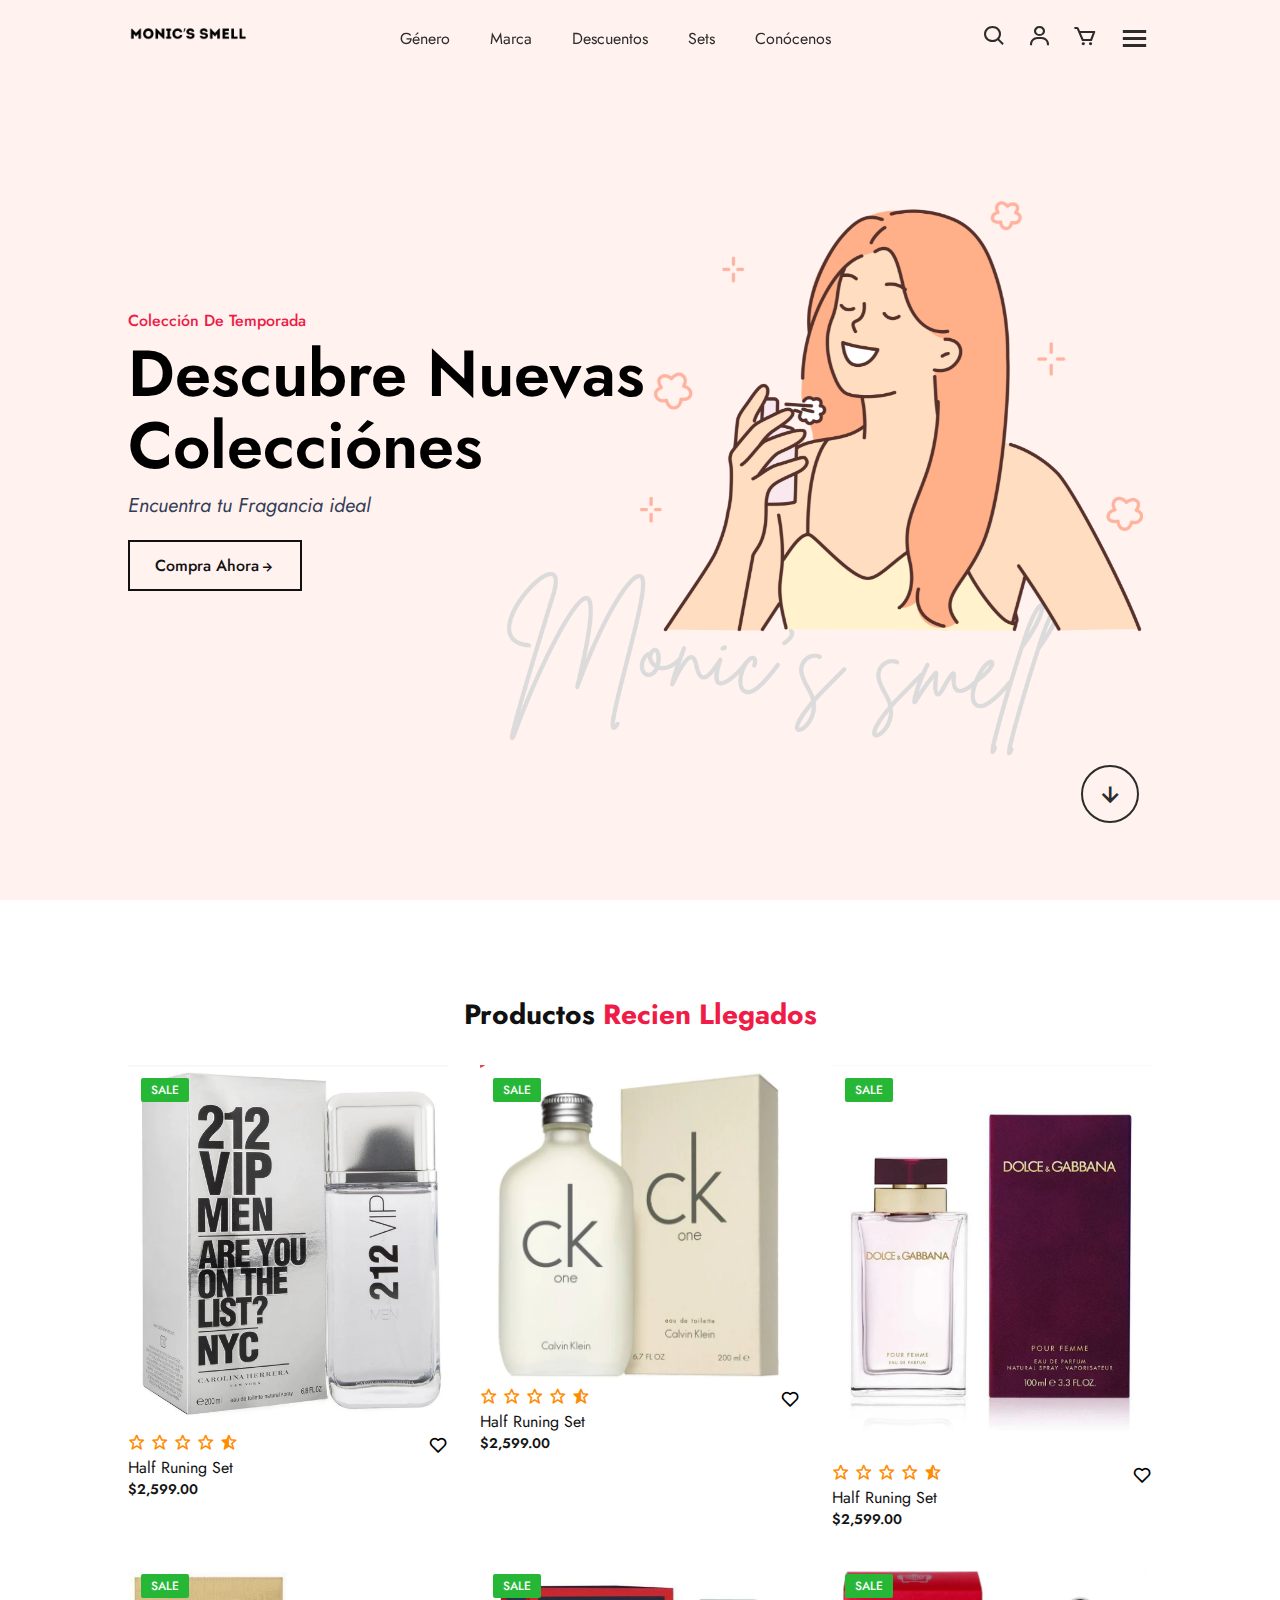
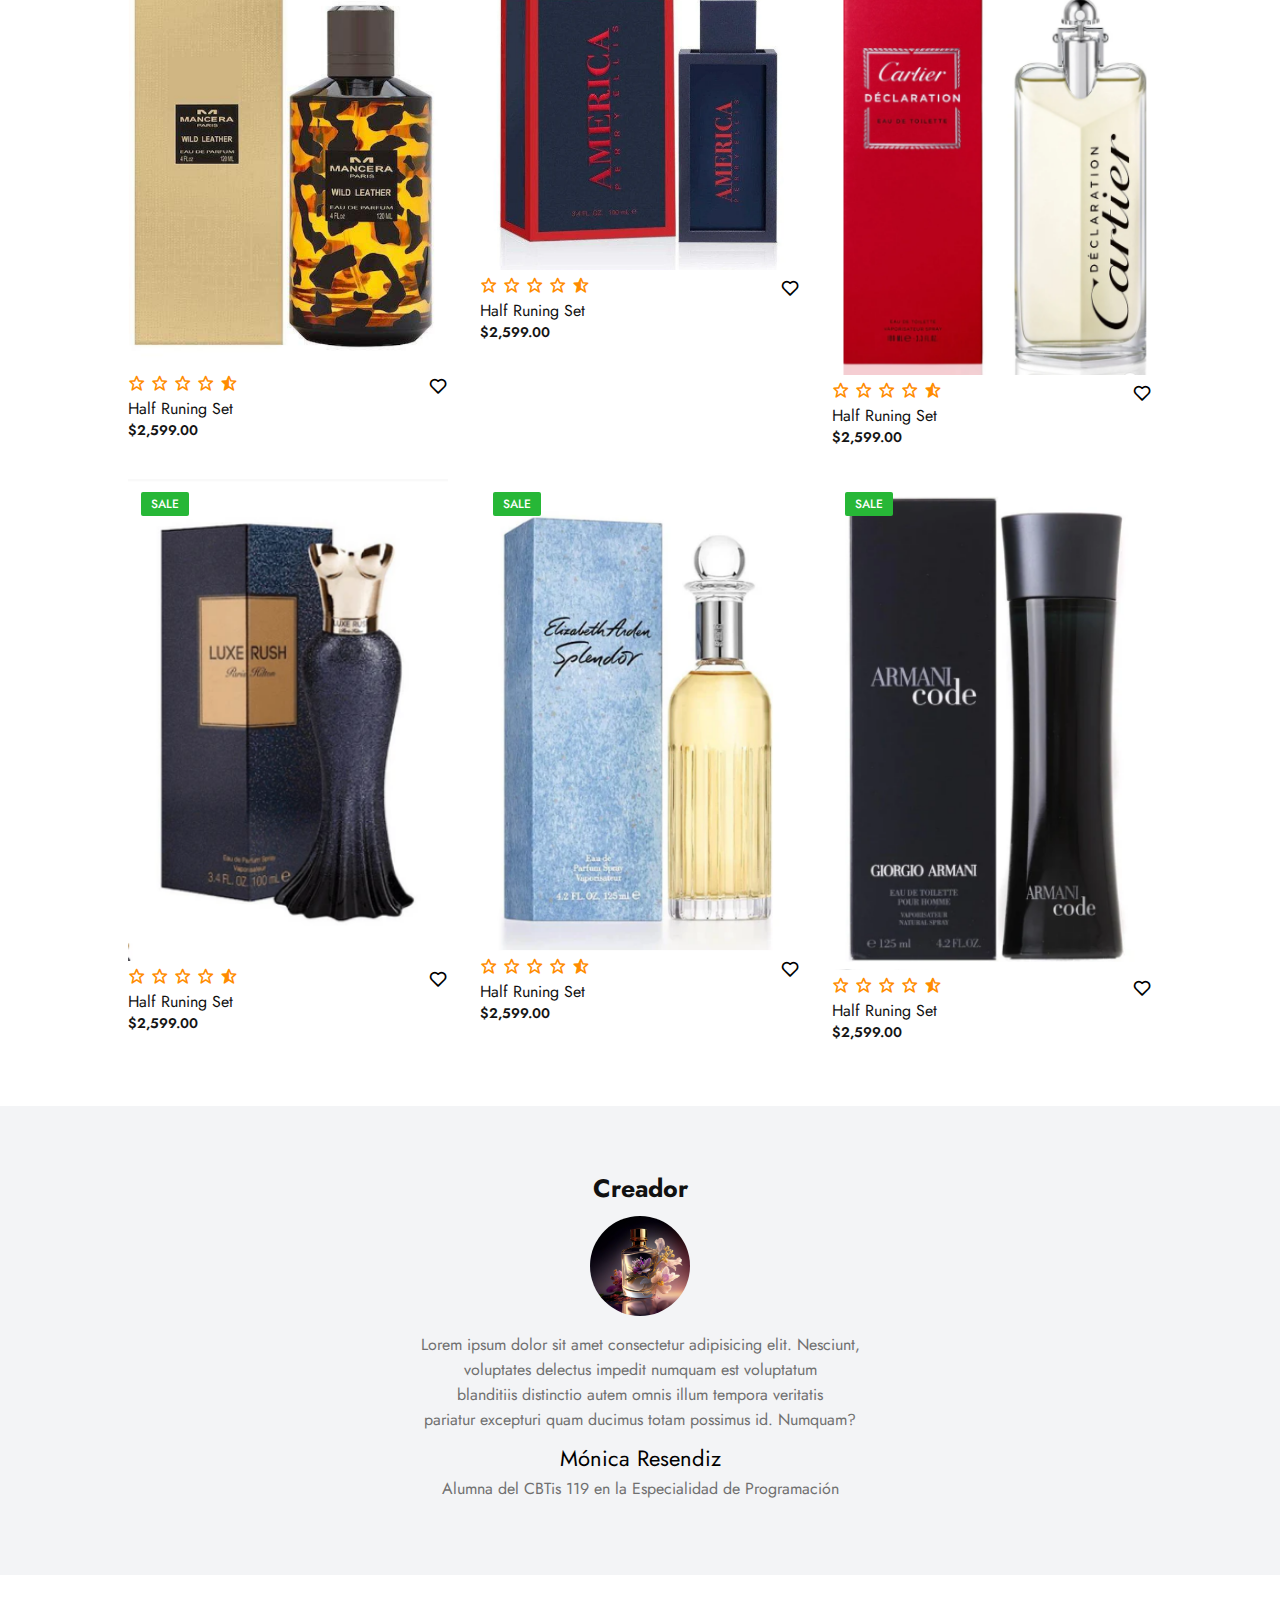
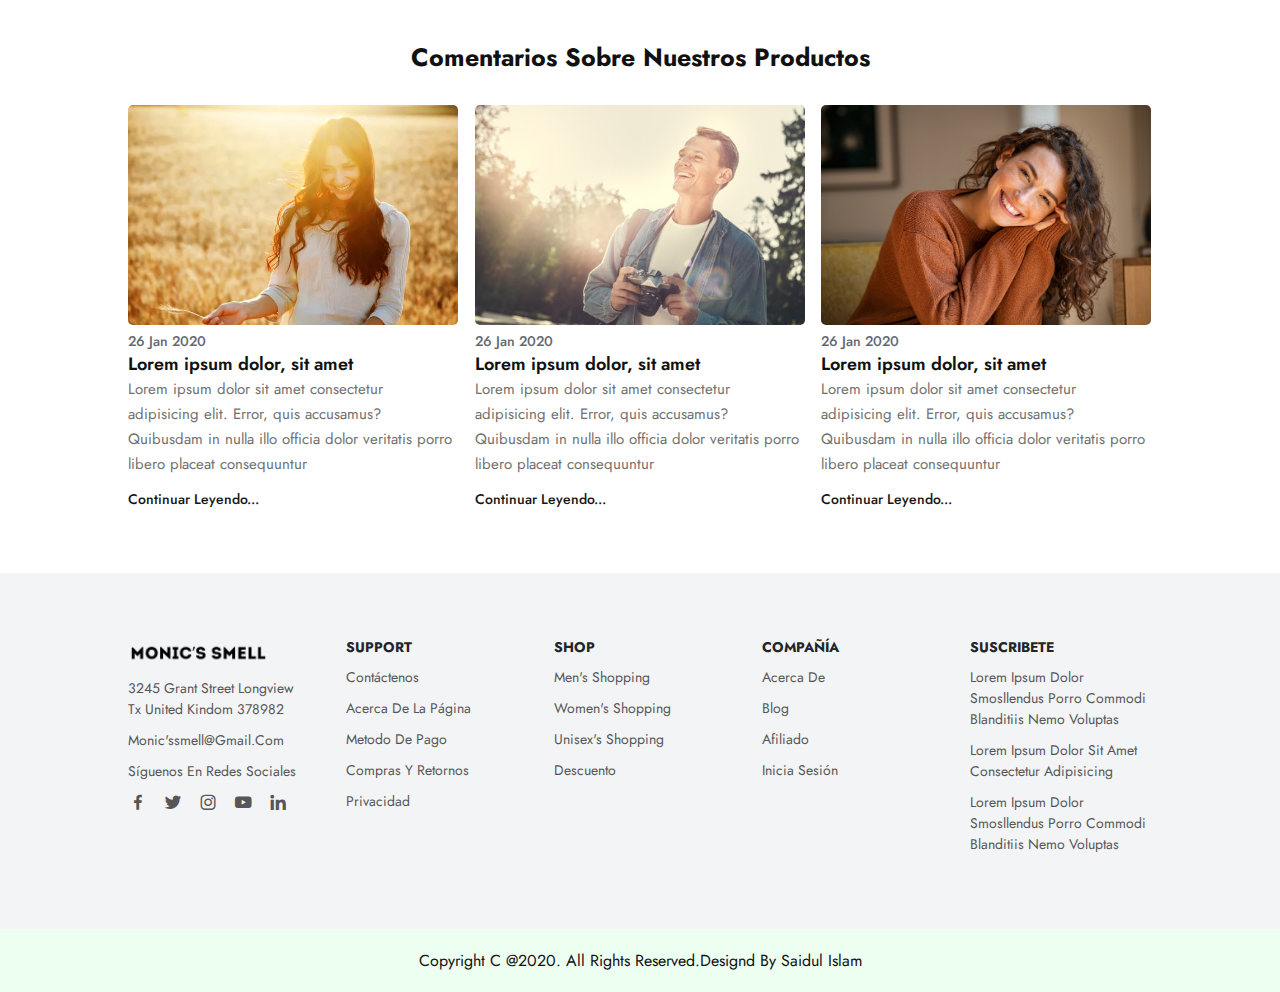
<file: index.html>
<!DOCTYPE html>
<html lang="en">
<head>
    <meta charset="UTF-8">
    <meta http-equiv="X-UA-Compatible" content="IE=edge">
    <meta name="viewport" content="width=device-width, initial-scale=1.0">
    <title>TiendaMónicaResendiz</title>
    <link rel="stylesheet" href="style.css">
    <link rel="preconnect" href="https://fonts.googleapis.com">
    <link rel="preconnect" href="https//fonts.gstatic.com" crossorigin="">
    <link href="https://fonts.googleapis.com/css2?family=Jost:wght@100;200;300;400;500;600;700&display=swap" rel="stylesheet">
    
    <link rel="stylesheet" href="https://cdnjs.cloudflare.com/ajax/libs/font-awesome/6.2.1/css/all.min.css" integrity="sha512-MV7K8+y+gLIBoVD59lQIYicR65iaqukzvf/nwasF0nqhPay5w/9lJmVM2hMDcnK10nMGCdVk+iQrJ7lzPJQd1w==" crossorigin="anonymous" referrerpolicy="no-referrer" />

    <link rel="stylesheet" href="https://unpkg.com/boxicons@latest/css/boxicons.min.css">
</head>
<body>
    
    <header>
        <a href="#" class="logo"><img src="Images/logo2w.png" alt=""></a>

        <ul class="navmenu">
            <li><a href="#">Género</a></li>
            <li><a href="#">Marca</a></li>
            <li><a href="#">Descuentos</a></li>
            <li><a href="#">Sets</a></li>
            <li><a href="#">Conócenos</a></li>
        </ul>

        <div class="nav-icon">
            <a href="#"><i class='bx bx-search'></i></a>
            <a href="fornulario.html"><i class='bx bx-user'></i></a>
            <a href="#"><i class='bx bx-cart'></i></a>

            <div class="bx bx-menu" id="menu-icon"></div>
        </div>
    </header>

    <section class="main-home">
        <div class="main-text">
            <h5>Colección de temporada</h5>
            <h1>Descubre Nuevas<br>Colecciónes</h1>
            <p>Encuentra tu Fragancia ideal</p>

            <a href="#" class="main-btn">Compra ahora<i class=' bx bx-right-arrow-alt'></i></a>
        </div>
        
        <div class="down-arrow">
            <a href="#trending" class="down"><i class='bx bx-down-arrow-alt'></i></a>
        </div>
    </section>
    
    <section class="trending-product" id="trending">
        <div class="center-text">
            <h2>Productos <span> Recien llegados</span></h2>
        </div>

        <div class="products">
            <div class="row">
                <img src="Images/perfume hombre1.png" alt="">
                <div class="product-text">
                    <h5>sale</h5>
                </div>
                <div class="heart-icon">
                    <i class='bx bx-heart'></i>
                </div>
                <div class="ratting">
                    <i class='bx bx-star'></i>
                    <i class='bx bx-star'></i>
                    <i class='bx bx-star'></i>
                    <i class='bx bx-star'></i>
                    <i class='bx bxs-star-half'></i>
                </div>

                <div class="price">
                    <h4>half runing set</h4>
                    <p>$2,599.00</p>
                </div>
            </div>

            <div class="row">
                <img src="Images/perfume hombre3.png" alt="">
                <div class="product-text">
                    <h5>sale</h5>
                </div>
                <div class="heart-icon">
                    <i class='bx bx-heart'></i>
                </div>
                <div class="ratting">
                    <i class='bx bx-star'></i>
                    <i class='bx bx-star'></i>
                    <i class='bx bx-star'></i>
                    <i class='bx bx-star'></i>
                    <i class='bx bxs-star-half'></i>
                </div>

                <div class="price">
                    <h4>half runing set</h4>
                    <p>$2,599.00</p>
                </div>
            </div>

            <div class="row">
                <img src="Images/pm2.png" alt="">
                <div class="product-text">
                    <h5>sale</h5>
                </div>
                <div class="heart-icon">
                    <i class='bx bx-heart'></i>
                </div>
                <div class="ratting">
                    <i class='bx bx-star'></i>
                    <i class='bx bx-star'></i>
                    <i class='bx bx-star'></i>
                    <i class='bx bx-star'></i>
                    <i class='bx bxs-star-half'></i>
                </div>

                <div class="price">
                    <h4>half runing set</h4>
                    <p>$2,599.00</p>
                </div>
            </div>

            <div class="row">
                <img src="Images/p unisex2.png" alt="">
                <div class="product-text">
                    <h5>sale</h5>
                </div>
                <div class="heart-icon">
                    <i class='bx bx-heart'></i>
                </div>
                <div class="ratting">
                    <i class='bx bx-star'></i>
                    <i class='bx bx-star'></i>
                    <i class='bx bx-star'></i>
                    <i class='bx bx-star'></i>
                    <i class='bx bxs-star-half'></i>
                </div>

                <div class="price">
                    <h4>half runing set</h4>
                    <p>$2,599.00</p>
                </div>
            </div>

            <div class="row">
                <img src="Images/p unisex3.png" alt="">
                <div class="product-text">
                    <h5>sale</h5>
                </div>
                <div class="heart-icon">
                    <i class='bx bx-heart'></i>
                </div>
                <div class="ratting">
                    <i class='bx bx-star'></i>
                    <i class='bx bx-star'></i>
                    <i class='bx bx-star'></i>
                    <i class='bx bx-star'></i>
                    <i class='bx bxs-star-half'></i>
                </div>

                <div class="price">
                    <h4>half runing set</h4>
                    <p>$2,599.00</p>
                </div>
            </div>

            <div class="row">
                <img src="Images/p unisex4.png" alt="">
                <div class="product-text">
                    <h5>sale</h5>
                </div>
                <div class="heart-icon">
                    <i class='bx bx-heart'></i>
                </div>
                <div class="ratting">
                    <i class='bx bx-star'></i>
                    <i class='bx bx-star'></i>
                    <i class='bx bx-star'></i>
                    <i class='bx bx-star'></i>
                    <i class='bx bxs-star-half'></i>
                </div>

                <div class="price">
                    <h4>half runing set</h4>
                    <p>$2,599.00</p>
                </div>
            </div>

            <div class="row">
                <img src="Images/pm3.png" alt="">
                <div class="product-text">
                    <h5>sale</h5>
                </div>
                <div class="heart-icon">
                    <i class='bx bx-heart'></i>
                </div>
                <div class="ratting">
                    <i class='bx bx-star'></i>
                    <i class='bx bx-star'></i>
                    <i class='bx bx-star'></i>
                    <i class='bx bx-star'></i>
                    <i class='bx bxs-star-half'></i>
                </div>

                <div class="price">
                    <h4>half runing set</h4>
                    <p>$2,599.00</p>
                </div>
            </div>

            <div class="row">
                <img src="Images/pm4.png" alt="">
                <div class="product-text">
                    <h5>sale</h5>
                </div>
                <div class="heart-icon">
                    <i class='bx bx-heart'></i>
                </div>
                <div class="ratting">
                    <i class='bx bx-star'></i>
                    <i class='bx bx-star'></i>
                    <i class='bx bx-star'></i>
                    <i class='bx bx-star'></i>
                    <i class='bx bxs-star-half'></i>
                </div>

                <div class="price">
                    <h4>half runing set</h4>
                    <p>$2,599.00</p>
                </div>
            </div>

            <div class="row">
                <img src="Images/ph2.png" alt="">
                <div class="product-text">
                    <h5>sale</h5>
                </div>
                <div class="heart-icon">
                    <i class='bx bx-heart'></i>
                </div>
                <div class="ratting">
                    <i class='bx bx-star'></i>
                    <i class='bx bx-star'></i>
                    <i class='bx bx-star'></i>
                    <i class='bx bx-star'></i>
                    <i class='bx bxs-star-half'></i>
                </div>

                <div class="price">
                    <h4>half runing set</h4>
                    <p>$2,599.00</p>
                </div>
            </div>

        </div>

    </section>

    <section class="client-reviews">
        <div class="reviews">
            <h3>Creador</h3>
            <img src="Images/perfume principal.png" alt="">
            <p>Lorem ipsum dolor sit amet consectetur adipisicing elit. Nesciunt, <br> 
                voluptates delectus impedit numquam est voluptatum  <br>
                blanditiis distinctio autem omnis illum tempora veritatis <br>
                pariatur excepturi quam ducimus totam possimus id. Numquam?
            </p>
            <h2>Mónica Resendiz</h2>
            <p>Alumna del CBTis 119 en la Especialidad de Programación</p>
        </div>
    </section>

    <section class="Update-news">
        <div class="up-center-text">
            <h2>Comentarios sobre nuestros Productos</h2>
        </div>

        <div class="update-cart">
            <div class="cart">
                <img src="Images/comentario2.jpg" alt="">
                <h5>26 jan 2020</h5>
                <h4>Lorem ipsum dolor, sit amet</h4>
                <p>Lorem ipsum dolor sit amet consectetur adipisicing elit. 
                    Error, quis accusamus? Quibusdam in nulla illo officia dolor 
                    veritatis porro libero placeat consequuntur
                </p>
                
                <h6>Continuar Leyendo...</h6>
            </div>

            <div class="cart">
                <img src="Images/c3.jpg" alt="">
                <h5>26 jan 2020</h5>
                <h4>Lorem ipsum dolor, sit amet</h4>
                <p>Lorem ipsum dolor sit amet consectetur adipisicing elit. 
                    Error, quis accusamus? Quibusdam in nulla illo officia dolor
                    veritatis porro libero placeat consequuntur
                </p>
                
                <h6>Continuar Leyendo...</h6>
            </div>

            <div class="cart">
                <img src="Images/comentario.jpg" alt="">
                <h5>26 jan 2020</h5>
                <h4>Lorem ipsum dolor, sit amet</h4>
                <p>Lorem ipsum dolor sit amet consectetur adipisicing elit. 
                    Error, quis accusamus? Quibusdam in nulla illo officia dolor 
                    veritatis porro libero placeat consequuntur
                </p>
                
                <h6>Continuar Leyendo...</h6>
            </div>
            
        </div>
    </section>

    <section class="contact"> 
        <div class="contact-info">
            <div class="first-info">
                <img src="Images/logo2w.png" alt="">

                <p>3245 Grant street longview <br> Tx united kindom 378982</p>
                <p>monic'ssmell@gmail.com</p>
                <p>Síguenos en Redes Sociales</p>

                <div class="social-icon">
                    <a href="#"><i class='bx bxl-facebook'></i></a>
                    <a href="#"><i class='bx bxl-twitter'></i></a>
                    <a href="#"><i class='bx bxl-instagram'></i></a>
                    <a href="#"><i class='bx bxl-youtube'></i></a>
                    <a href="#"><i class='bx bxl-linkedin'></i></a>
                </div>
            </div>

            <div class="second-info">
                <h4>Support</h4>
                <p>Contáctenos</p>
                <p>Acerca de la página</p>
                <p>Metodo de Pago</p>
                <p>Compras y retornos</p>
                <p>Privacidad</p>
            </div>

            <div class="third-info">
                <h4>Shop</h4>
                <p>men's shopping</p>
                <p>women's shopping</p>
                <p>Unisex's shopping</p>
                <p>Descuento</p>
            </div>

            <div class="fourth-info">
                <h4>COMPAÑÍA</h4>
                <p>Acerca de</p>
                <p>Blog</p>
                <p>Afiliado</p>
                <p>Inicia Sesión</p>
            </div>

            <div class="five">
                <h4>Suscribete</h4>
                <p>Lorem ipsum dolor smosllendus porro commodi blanditiis nemo voluptas</p>
                <p>Lorem ipsum dolor sit amet consectetur adipisicing</p>
                <p>Lorem ipsum dolor smosllendus porro commodi blanditiis nemo voluptas</p>
            </div>
        </div>    

    </section>

    <div class="end-text">
        <p>Copyright c @2020. All rights reserved.designd by saidul Islam</p>
    </div>


    <script src="java.js"></script>

</body>
</html>
</file>
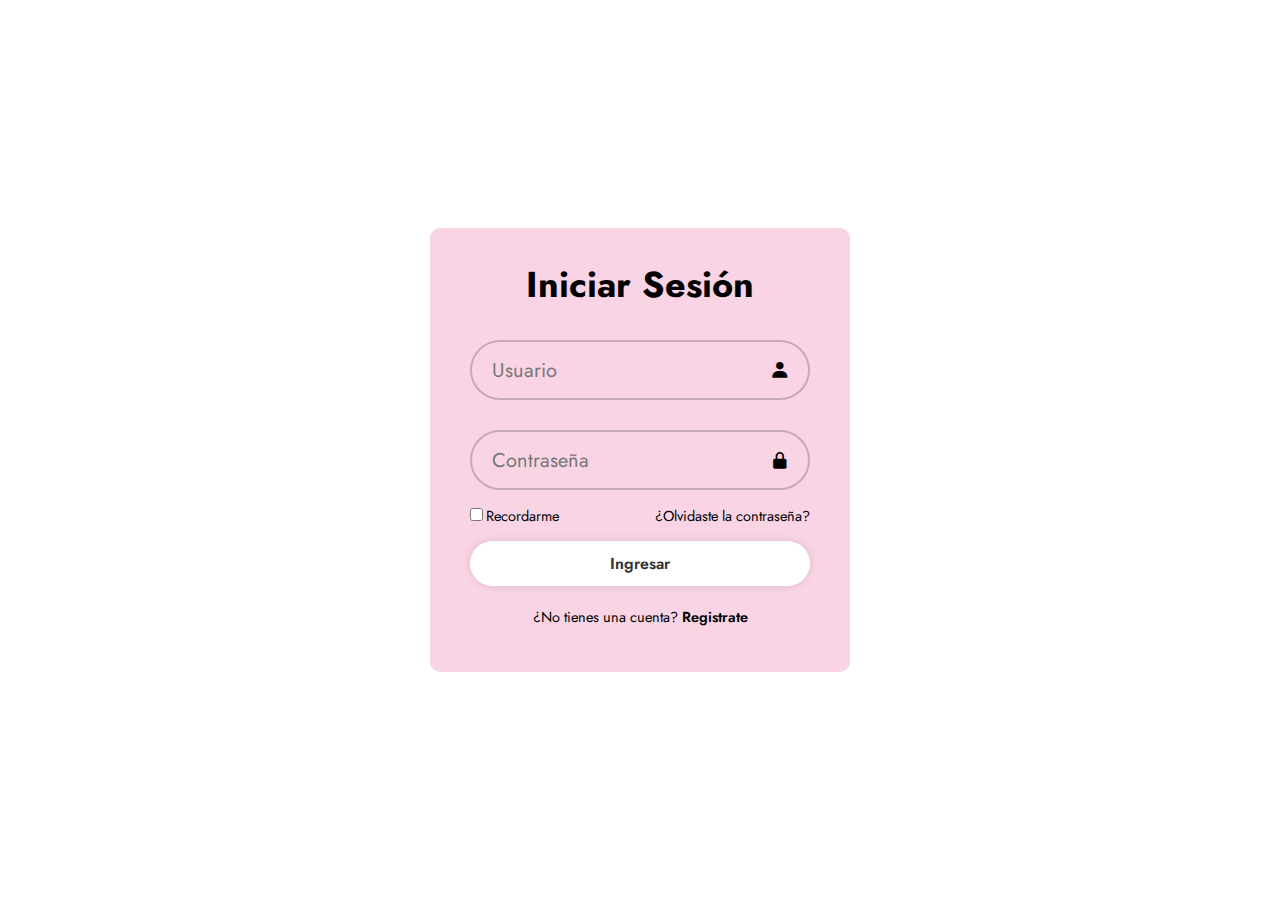
<file: fornulario.html>
<!DOCTYPE html>
<html lang="en">
<head>
    <meta charset="UTF-8">
    <meta http-equiv="X-UA-Compatible" content="IE=edge">
    <meta name="viewport" content="width=device-width, initial-scale=1.0">
    <title>Perfil</title>
    <link rel="stylesheet" href="stylefor.css">
    <link href='https://unpkg.com/boxicons@2.1.4/css/boxicons.min.css' rel='stylesheet'>
</head>
<body>
    <div class="wrapper">
        <form action="">
            <h1>Iniciar Sesión</h1>
            <div class="input-box">
                <input type="text" placeholder="Usuario" required>
                <i class='bx bxs-user'></i>
            </div>
            <div class="input-box">
                <input type="password" placeholder="Contraseña" required>
                <i class='bx bxs-lock-alt'></i>
            </div>

            <div class="remember-forgot">
                <label><input type="checkbox">Recordarme</label>
                <a href="#">¿Olvidaste la contraseña?</a>
            </div>

            <button type="submit" class="btn">Ingresar</button>

            <div class="register-link">
                <p>¿No tienes una cuenta? <a href="#">Registrate</a></p>
            </div>
        </form>
    </div>
</body>
</html>
</file>
<file: style.css>
*{
    margin: 0;
    padding: 0;
    box-sizing: border-box;
    scroll-behavior: smooth;
    font-family: 'Jost', sans-serif;
    list-style: none;
    text-decoration: none;
}
header{
    position: fixed;
    width: 100%;
    top: 0;
    right: 0;
    z-index: 1000;
    display: flex;
    align-items: center;
    justify-content: space-between;
    padding: 20px 10%;
}
.logo img{
    max-width: 120px;
    height: auto;
}
.navmenu{
    display: flex;
}
.navmenu a{
    color: #2c2c2c;
    font-size: 16px;
    text-transform: capitalize;
    padding: 10px 20px;
    font-weight: 400;
    transition: all .42s ease;
}
.navmenu a:hover{
    color: #EE1C47;
}
.nav-icon{
    display: flex;
    align-items: center;
}
.nav-icon i{
    margin-right: 20px;
    color: #2c2c2c;
    font-size: 25px;
    font-weight: 400;
    transition: all .42s ease;
}
.nav-icon i:hover{
    transform: scale(1.1);
    color: #EE1C47;
}
#menu-icon{
    font-size: 35px;
    color: #2c2c2c;
    z-index: 10001;
    cursor: pointer;
}
section{
    padding: 5% 10%;
}
.main-home{
    width: 100%;
    height: 100vh;
    background-image: url(Images/Bannerosa.png);
    background-position: center;
    background-size: cover;
    display: grid;
    grid-template-columns: repeat(1, 1fr);
    align-items: center;
}
.main-text h5{
    color: #EE1C47;
    font-size: 16px;
    text-transform: capitalize;
    font-weight: 500;
}
.main-text h1{
    color: #000;
    font-size: 65px;
    text-transform: capitalize;
    line-height: 1.1;
    font-weight: 600;
    margin: 6px 0 10px;
}
.main-text p{
    color: #333c56;
    font-size: 20px;
    font-style: italic;
    margin-bottom: 20px;
}
.main-btn{
    display: inline-block;
    color: #111;
    font-size: 16px;
    font-weight: 500;
    text-transform: capitalize;
    border: 2px solid #111;
    padding: 12px 25px;
    transition: all .42s ease;
}
.main-btn:hover{
    background-color: #000;
    color: #fff;
}
.main-btn i{
    vertical-align: middle;
}
.down-arrow{
    position: absolute;
    top: 85%;
    right: 11%;
}
.down i{
    font-size: 30px;
    color: #2c2c2c;
    border: 2px solid #2c2c2c;
    border-radius: 50px;
    padding: 12px 12px;
}
.down i:hover{
    background-color: #2c2c2c;
    color: #fff;
    transition: all .42s ease;
}
header.sticky{
    background: #fff;
    padding: 20px 10%;
    box-shadow: 0px 0px 10px rgb(0 0 0 / 10%);
}

.center-text h2{
    color: #111;
    font-size: 28px;
    text-transform: capitalize;
    text-align: center;
    margin: 30px;
}
.center-text span{
    color: #EE1C47;
}
.products{
    display: grid;
    grid-template-columns: repeat(auto-fit, minmax(260px, auto));
    gap: 2rem;
}
.row{
    position: relative;
    transition: all .40s;
}
.row img{
    width: 100%;
    height: auto;
    transition: all .40s;
}
.row img:hover{
    transform: scale(0.9);
}
.product-text h5{
    position: absolute;
    top: 13px;
    left: 13px;
    color: #fff;
    font-size: 12px;
    font-weight: 500;
    text-transform: uppercase;
    background-color: #27b737;
    padding: 3px 10px;
    border-radius: 2px;
}
.heart-icon{
    position: absolute;
    right: 0;
    font-size: 20px;
}
.heart-icon:hover{
    color: #EE1C47;
}
.ratting i{
    color: #FF8C00;
    font-size: 18px;
}
.price h4{
    color: #111;
    font-size: 16px;
    text-transform: capitalize;
    font-weight: 400;
}
.price p{
    color: #151515;
    font-size: 14px;
    font-weight: 600;
}
.client-reviews{
    background-color: #F3F4F6;
}
.reviews{
    text-align: center;
}
.reviews h3{
    color: #111;
    font-size: 25px;
    text-transform: capitalize;
    text-align: center;
    font-weight: 700;
}
.reviews img{
    width: 100px;
    height: auto;
    border-radius: 50px;
    margin: 10px 0;
}
.reviews p{
    color: #707070;
    font-size: 16px;
    font-weight: 400;
    line-height: 25px;
    margin-bottom: 10px;
}
.reviews h2{
    font-size: 22px;
    color:#000;
    font-weight: 400;
    text-transform: capitalize;
    margin-bottom: 2px;
}

.up-center-text h2{
    text-align: center;
    color: #111;
    font-size: 25px;
    text-transform: capitalize;
    font-weight: 700;
    margin-bottom: 30px;
}
.cart img{
    width: 330px;
    height: auto;
    border-radius: 5px;
}
.update-cart{
    display: grid;
    grid-template-columns: repeat(auto-fit, minmax(330px, auto));
    gap: 1rem;
}
.cart h5{
    color: #636872;
    font-size: 14px;
    text-transform: capitalize;
    font-weight: 500;
}
.cart h4{
    color: #111;
    font-size: 18px;
    font-weight: 600;
}
.cart p{
    color: #707070;
    font-size: 15px;
    max-width: 330px;
    line-height: 25px;
    margin-bottom: 12px;
}
.cart h6{
    color: #151515;
    font-size: 14px;
    font-weight: 500;
}

.contact{
    background-color: #f3f4f6;
}
.contact-info{
    display: grid;
    grid-template-columns: repeat(auto-fit, minmax(160px, auto));
    gap: 3rem;
}
.first-info img{
    width: 140px;
    height: auto;
}
.contact-info h4{
    color: #212529;
    font-size: 14px;
    text-transform: uppercase;
    margin-bottom: 10px;
}
.contact-info p{
    color: #565656;
    font-size: 14px;
    font-weight: 400;
    text-transform: capitalize;
    line-height: 1.5;
    margin-bottom: 10px;
    cursor: pointer;
    transition: all .42s;
}
.contact-info p:hover{
    color: #EE1C47;
}
.social-icon i{
    color: #565656;
    margin-right: 10px;
    font-size: 20px;
    transition: all .42s;
}
.social-icon i:hover{
    transform: scale(1.3);
}
.end-text{
    background-color: #edfff1;
    text-align: center;
    padding: 20px;
}
.end-text p{
    color: #111;
    text-transform: capitalize;
}

@media(max-width:890px){
    header{
        padding: 20px 3%;
        transition: .4s;
    }
}
@media(max-width:630px){
    .main-text h1{
        font-size: 50px;
        transition: .4s;
    }
    .main-text p{
        font-size: 18px;
        transition: .4s;
    }
    .main-btn{
        padding: 10px 20px;
        transition: .4s;
    }
}

@media(max-width:750px){
    .navmenu{
        position: absolute;
        top: 100%;
        right: -100%;
        width: 300px;
        height: 130vh;
        background: #edfff1;
        display: flex;
        flex-direction: column;
        align-items: center;
        padding: 120px 30px;
        transition: all .42s;
    }
    .navmenu a{
        display: block;
        margin: 18px 0;
    }
    .navmenu.open{
        right: 0;
    }
}
</file>
<file: stylefor.css>
@import url("https://fonts.googleapis.com/css2?family=Jost:wght@100;200;300;400;500;600;700&display=swap");
*{
    margin: 0;
    padding: 0;
    box-sizing: border-box;
    font-family: 'Jost', sans-serif;
}
body{
    display: flex;
    justify-content: center;
    align-items: center;
    min-height: 100vh;
    background: #fff;
}
.wrapper{
    width: 420px;
    background: rgb(248, 212, 229);
    color: #000000;
    border-radius: 10px;
    padding: 30px 40px;
}
.wrapper h1{
    font-size: 36px;
    text-align: center;
}
.wrapper .input-box{
    position: relative;;
    width: 100%;
    height: 60px;
    margin: 30px 0;
}
.input-box input{
    width: 100%;
    height: 100%;
    background: transparent;
    border: none;
    outline: none;
    border: 2px solid rgba(0, 0, 0, 0.2);
    border-radius: 40px;
    font-size: 20px;
    color: #000000;
    padding: 20px 45px 20px 20px;
}
.input-box input::placeholder{
    color:#777676;
}
.input-box i{
    position: absolute;
    right: 20px;
    top: 50%;
    transform: translateY(-50%);
    font-size: 20px;
}
.wrapper .remember-forgot{
    display: flex;
    justify-content: space-between;
    font-size: 14.5px;
    margin: -15px 0 15px;
}
.remember-forgot label input{
    accent-color: #000000;
    margin-right: 3px;
}
.remember-forgot a{
    color: #000000;
    text-decoration: none;
}
.remember-forgot a:hover{
    text-decoration: underline;
}
.wrapper .btn{
    width: 100%;
    height: 45px;
    background: #fff;
    border: none;
    outline: none;
    border-radius: 40px;
    box-shadow: 0 0 10px rgba(0, 0, 0, .1);
    cursor: pointer;
    font-size: 16px;
    color: #333;
    font-weight: 600;
}
.wrapper .register-link{
    font-size: 14.5px;
    text-align: center;
    margin: 20px 0 15px;
}
.register-link p a{
    color: #000000;
    text-decoration: none;
    font-weight: 600;
}
.register-link p a:hover{
    text-decoration: underline;
}
</file>
